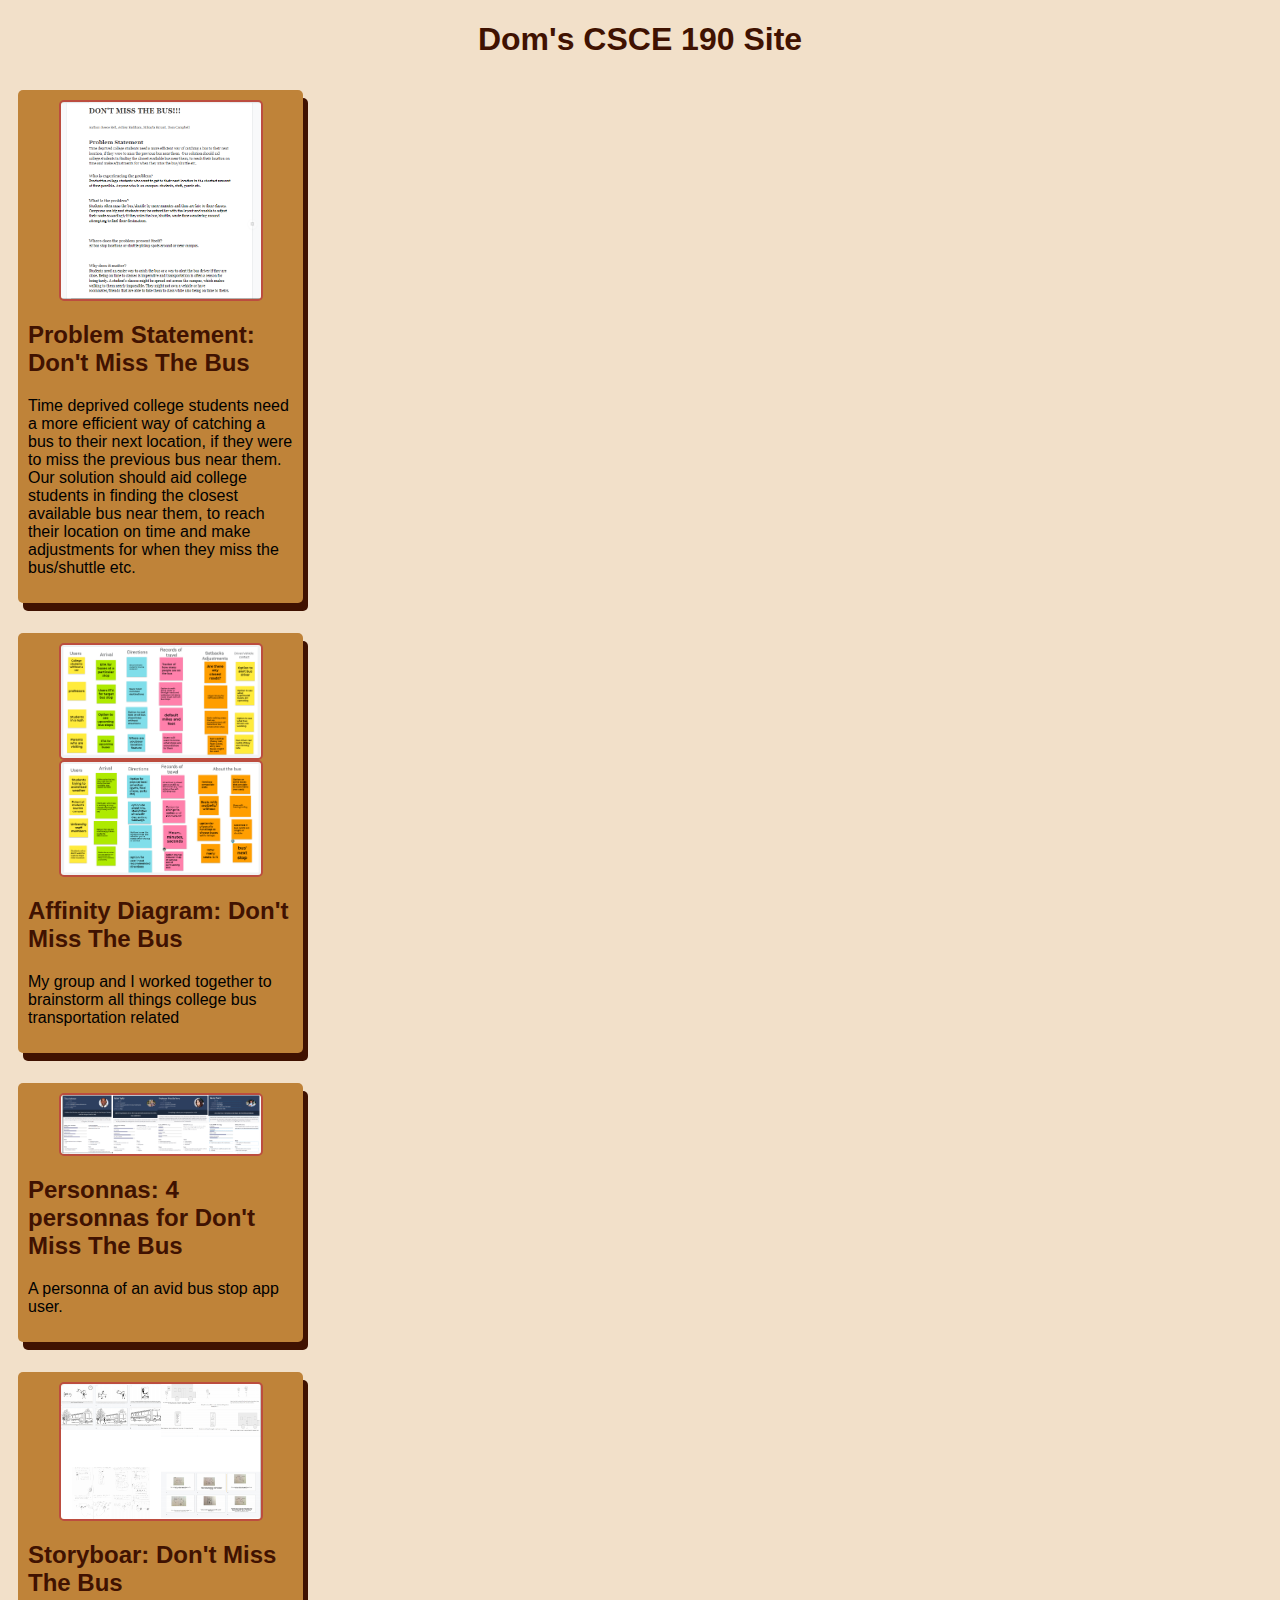
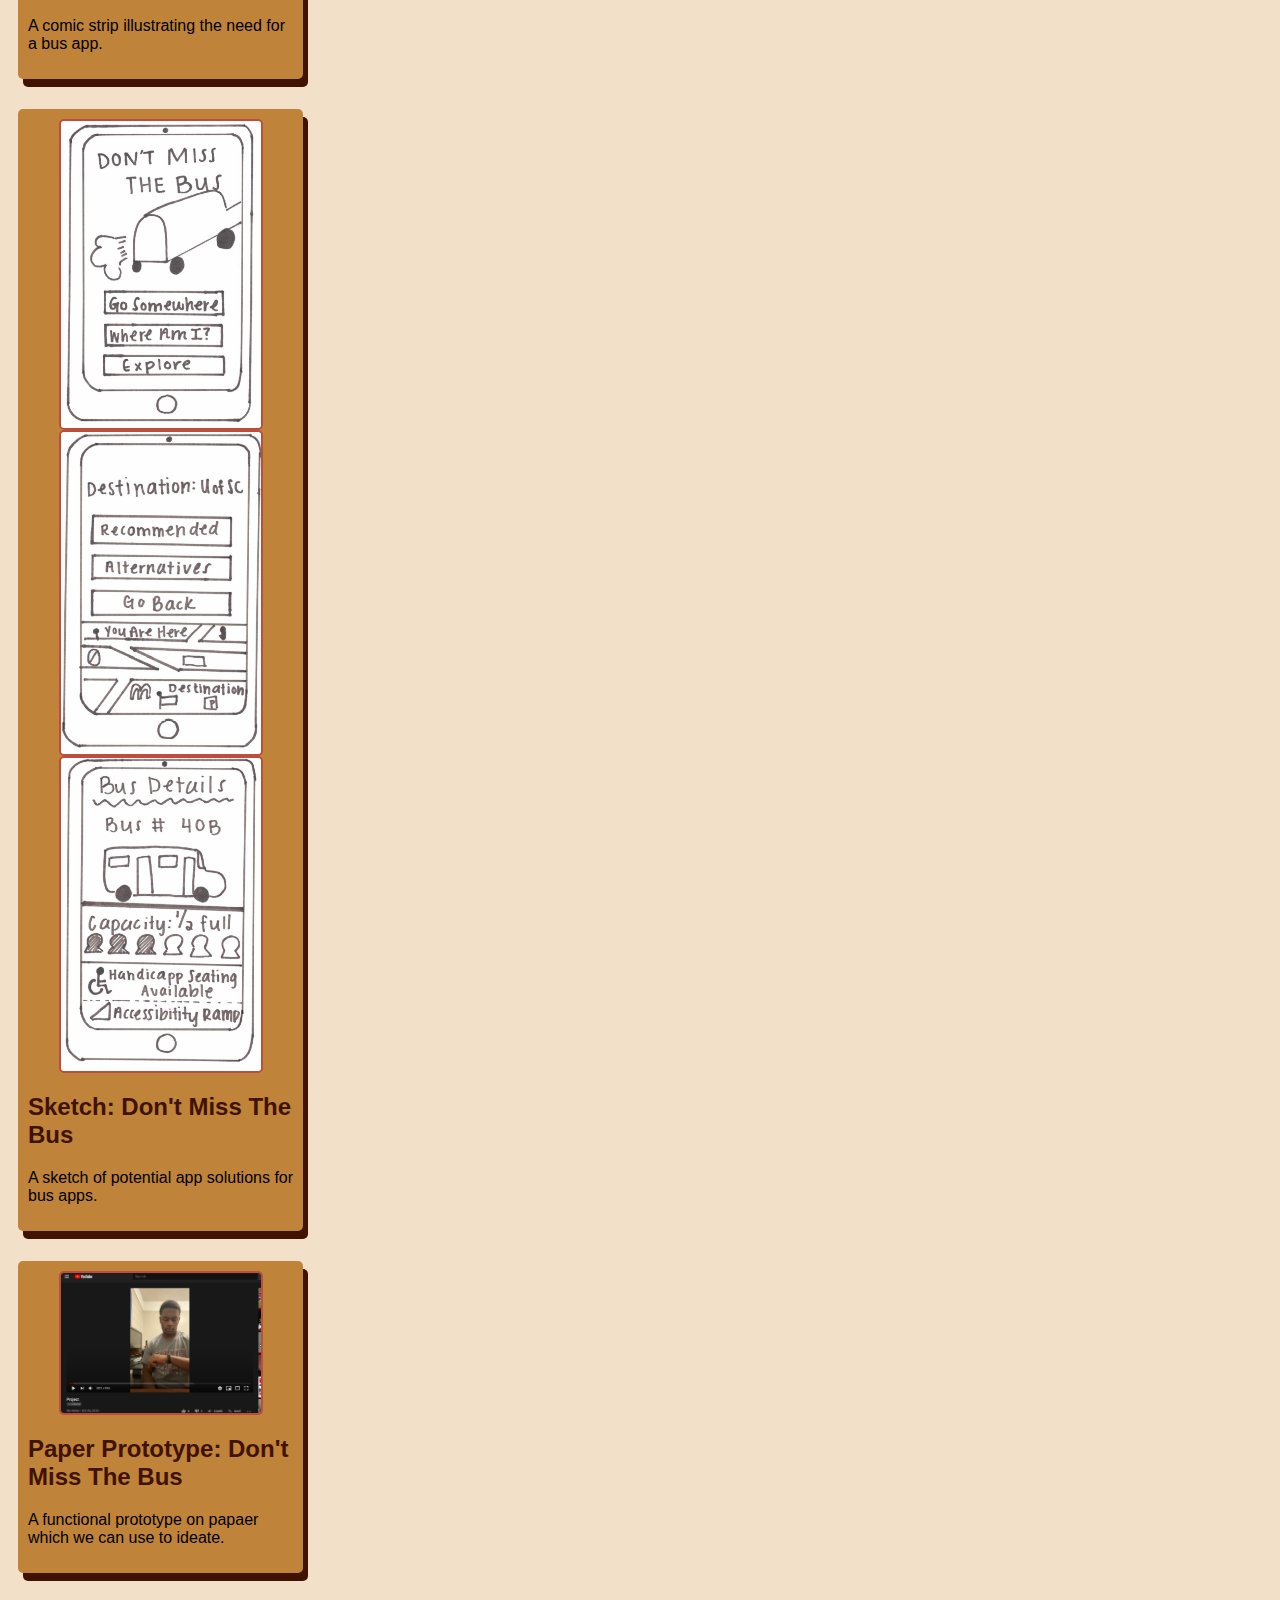
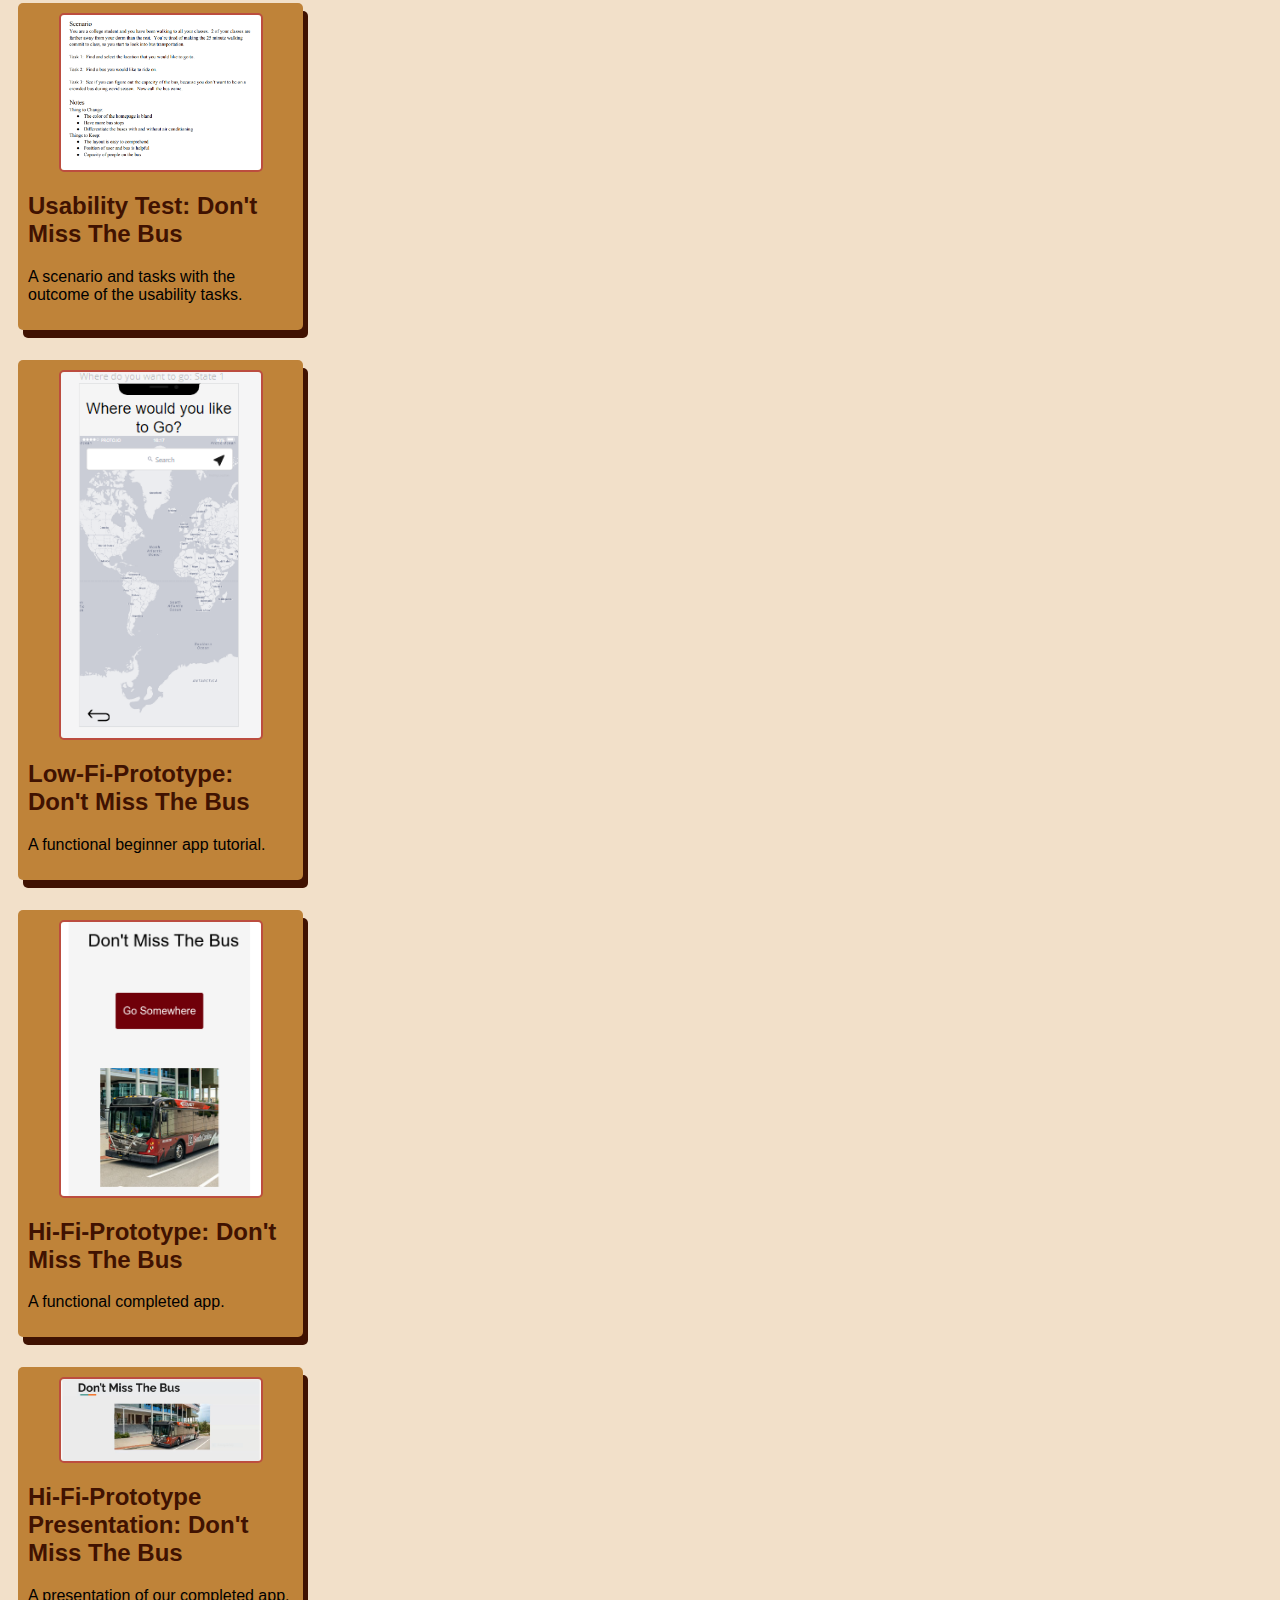
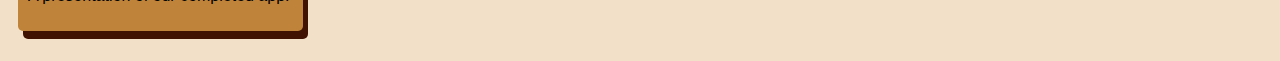
<file: index.html>
<!DOCTYPE html>
<html>
    <head>
            <title>CSCE 190 Dom</title>
            <link rel="stylesheet" href="styles.css">
    </head>
    <body>
        <h1>Dom's CSCE 190 Site</h1>
        
        <div class="assignments"></div>
            <!--Problem Statement Assignment-->
            <section class="assignment"> 
                <a href="files/problem-statement.pdf"><img src="images/problem-statement.png"></a>
                <section class="ass-details">
                    <a href="files/problem-statement.pdf"><h2>Problem Statement: Don't Miss The Bus</h2></a>
                    <p>
                        Time deprived college students need a more efficient way of catching a bus to their next location, if they were to miss the previous bus near them.  Our solution should aid college students in finding the closest available bus near them, to reach their location on time and make adjustments for when they miss the bus/shuttle etc.
                    </p>
                </section>
            </section>
                <!--Affinity Diagram Assignment-->
                <section class="assignment"> 
                    <a href="files/affinity-diagram.pdf"><img src="images/affinity-diagram.PNG"></a>
                    <img src="images/affinity-diagram-second-part.PNG">
                    <section class="ass-details">
                        <a href="files/affinity-diagram.pdf"><h2>Affinity Diagram: Don't Miss The Bus</h2></a>
                        <p>
                        My group and I worked together to brainstorm all things college bus transportation related
                        </p>
                    </section>
            </section>
            <!--Personna Assignment-->
            <section class="assignment"> 
                <a href="files/personnas.pdf"><img src="images/personnas.PNG"></a>
                <section class="ass-details">
                    <a href="files/personnas.pdf"><h2>Personnas: 4 personnas for Don't Miss The Bus</h2></a>
                    <p>
                    A personna of an avid bus stop app user.
                    </p>
                </section>
            </section> 
            
            <!--Storyboard Assignment-->
            <section class="assignment"> 
                <a href="files/storyboard.pdf"><img src="images/storyboard.PNG"></a>
                <section class="ass-details">
                    <a href="files/storyboard.pdf"><h2>Storyboar: Don't Miss The Bus</h2></a>
                    <p>
                    A comic strip illustrating the need for a bus app.
                    </p>
                </section>
            </section>  

            <!--Sketching Assignment-->
            <section class="assignment"> 
                <a href="files/sketching.pdf"><img src="images/sketching.PNG"></a>
                <img src="images/sketchsecondpart.PNG">
                <img src="images/sketchthirdpart.PNG">
                <section class="ass-details">
                    <a href="files/sketching.pdf"><h2>Sketch: Don't Miss The Bus</h2></a>
                    <p>
                    A sketch of potential app solutions for bus apps.
                    </p>
                </section>
            </section>  

            <!--Paper Prototype Assignment-->
            <section class="assignment"> 
                <a href="https://youtu.be/zQHYMwrLv6I"><img src="images/paperprototype.PNG"></a>
                <section class="ass-details">
                    <a href="https://youtu.be/zQHYMwrLv6I"><h2>Paper Prototype: Don't Miss The Bus</h2></a>
                    <p>
                    A functional prototype on papaer which we can use to ideate.
                    </p>
                </section>
            </section>  

             <!--Usability Testing Script Assignment-->
             <section class="assignment"> 
                <a href="files/testingscript.pdf"><img src="images/testingscript.PNG"></a>
                <section class="ass-details">
                    <a href="files/testingscript.pdf"><h2>Usability Test: Don't Miss The Bus</h2></a>
                    <p>
                    A scenario and tasks with the outcome of the usability tasks.
                    </p>
                </section>
            </section>
            
            <!--Low-Fi-Prototype Assignment-->
            <section class="assignment"> 
                <a href="files/Don't Miss The Bus.pdf"><img src="images/low-fi-prototype.PNG"></a>
                <section class="ass-details">
                    <a href="files/Don't Miss The Bus.pdf"><h2>Low-Fi-Prototype: Don't Miss The Bus</h2></a>
                    <p>
                    A functional beginner app tutorial.
                    </p>
                </section>
            </section>  

             <!--Hi-Fi-Prototype Assignment-->
             <section class="assignment"> 
                <a href="files/Hi-Fi.pdf"><img src="images/Hi-Fi.PNG"></a>
                <section class="ass-details">
                    <a href="files/Hi-Fi.pdf"><h2>Hi-Fi-Prototype: Don't Miss The Bus</h2></a>
                    <p>
                    A functional completed app.
                    </p>
                </section>
            </section>  

            <!--Hi-Fi-Prototype Presentation Assignment-->
            <section class="assignment"> 
                <a href="files/Don'tMissTheBusPresentation.mp4 "><img src="images/Dont Miss the Bus Presentation.PNG"></a>
                <section class="ass-details">
                    <a href="files/Don'tMissTheBusPresentation.mp4"><h2>Hi-Fi-Prototype Presentation: Don't Miss The Bus</h2></a>
                    <p>
                    A presentation of our completed app.
                    </p>
                </section>
            </section>  
       </div>
    </body>
</html>
</file>
<file: styles.css>
body {
background:#F2E0C9;
font-family:Arial, Arial, Helvetica, sans-serif;
}

.assignments {
    display:flex;
    flex-wrap:wrap;
}

.assignment {
    width:21%;
    padding:10px;
    margin:10px;
    margin-bottom: 30px;
    background:#BF8339;
    border-radius:5px;
    box-shadow: 5px 8px #401201;
}

.assignment img {
    width:200px;
    border:2px solid #BC4D3F;
    margin-right:20px;
    border-radius:5px;
    display:block;
    margin:auto;
}


h1 {
    color:#401201;
    text-align:center;
}

a {
    text-decoration:none;
    color:#fff;
}

.assignment a {
    color:#401201;
}
</file>
